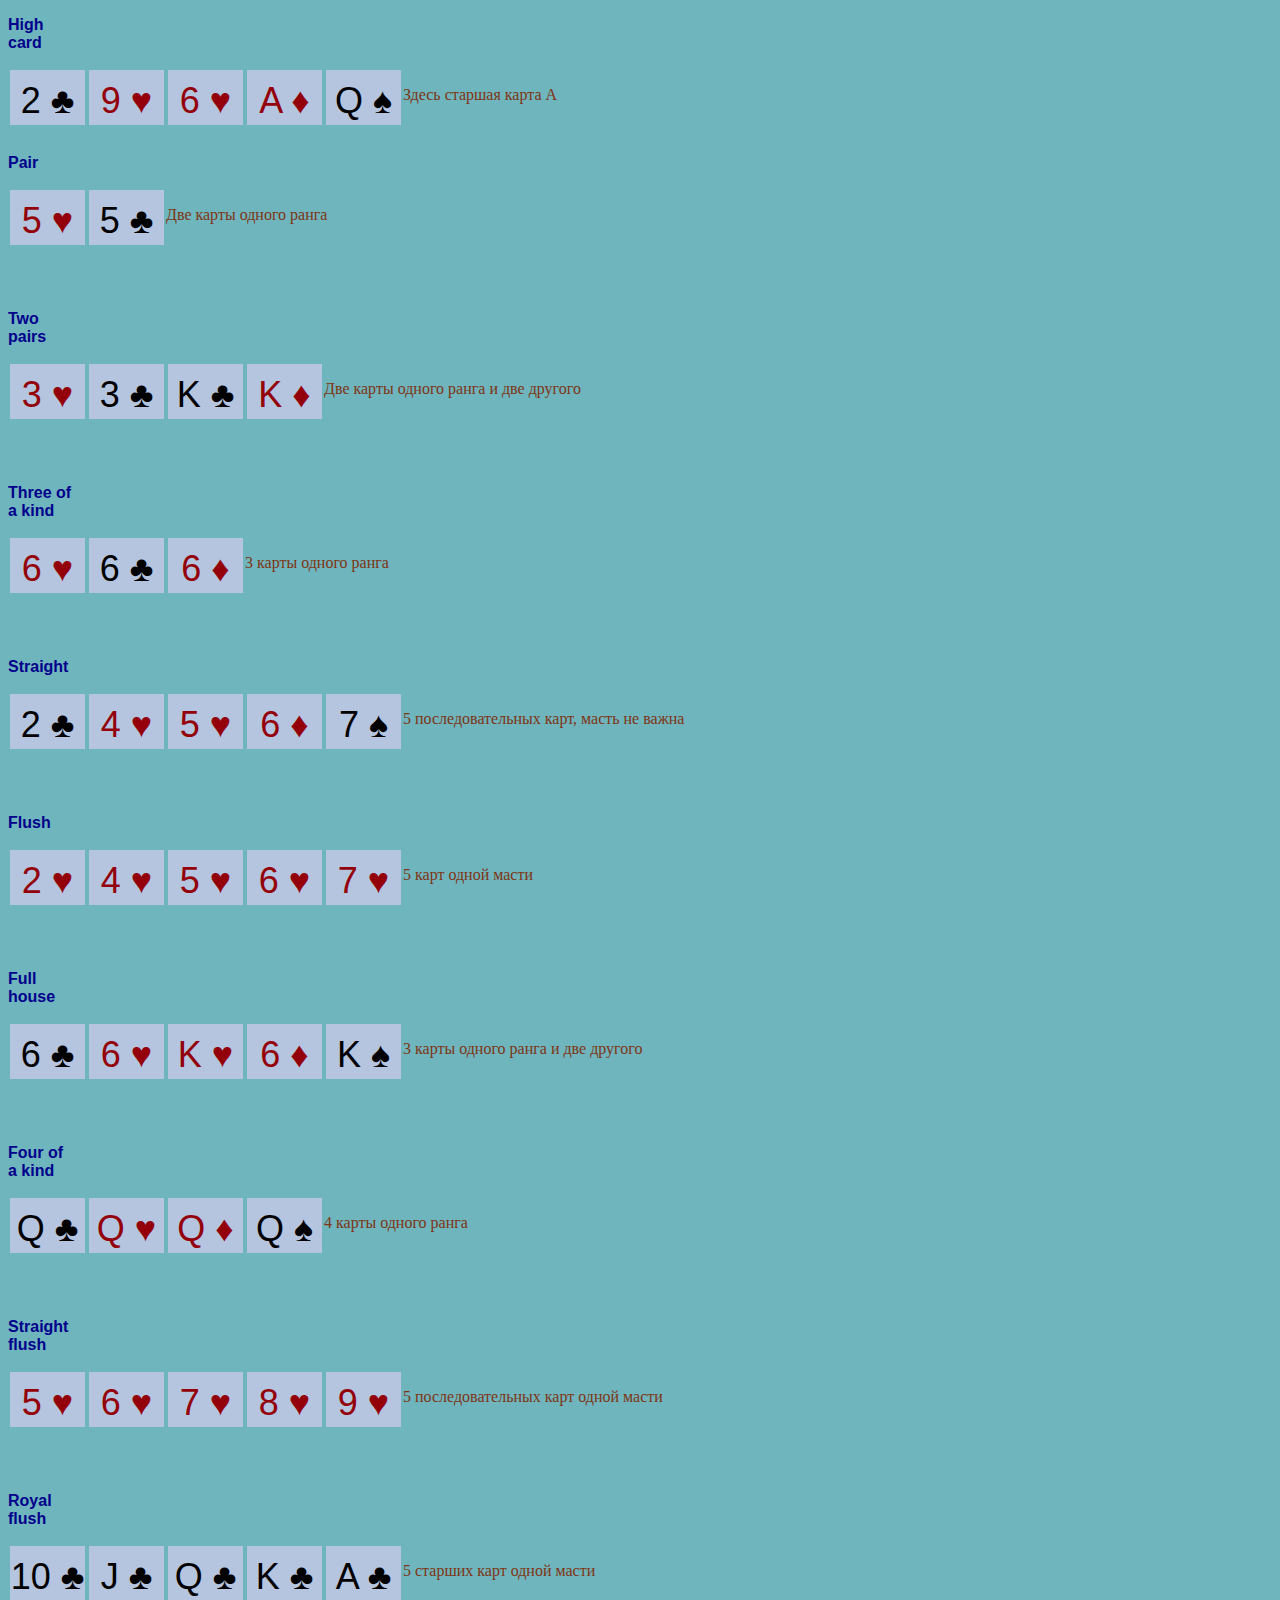
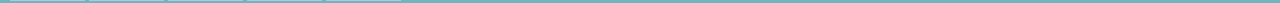
<file: Practic1.html>
<!DOCTYPE html>
<html lang="en">
<head>
   <meta charset="UTF-8">
   <title>Card Poker</title>
   <link rel="stylesheet" type="text/css" href="stylePractic1.css">
</head>
<body>
    <div>
   <p class="name"> High card </p>
	   <div class="frame">2 &#9827; </div>
	   	   <div class="frame">
		  <span class="color">9 &#9829;</span>
	   </div>
	   <div class="frame">
		  <span class="color">6 &#9829;</span>
	   </div>
	   <div class="frame">
		  <span class="color">A &#9830;</span>
	   </div>
	   <div class="frame">Q &#9824;</div>
       <p><br> Здесь старшая карта A</p>
    </div>
    <br>

    <div>
        <p class="name"> Pair </p>
	   <div class="frame">
		  <span class="color">5 &#9829;</span>
	   </div>
	   <div class="frame">5 &#9827;</div>
   </div>
   <p><br>Две карты одного ранга</p>
   <br><br><br>
   
    <div>
    <p class="name"> Two pairs </p>
   <div class="frame">
      <span class="color">3 &#9829;</span>
   </div>
   <div class="frame">3 &#9827;</div>
   <div class="frame">K &#9827;</div>
   <div class="frame">
      <span class="color">K &#9830;</span>
   </div>
   <p><br>Две карты одного ранга и две другого</p>
    </div>
    <br><br><br>

    <div>
        <p class="name">Three of a kind</p>
        <div class="frame">
            <span class="color">6 &#9829;</span>
        </div>
        <div class="frame">6 &#9827;</div>
        <div class="frame">
            <span class="color">6 &#9830;</span>
        </div>
        <p><br>3 карты одного ранга</p>
    </div>
    <br><br><br>
    
    <div>
        <p class="name">Straight</p>
        <div class="frame">2 &#9827; </div>
	   	   <div class="frame">
		  <span class="color">4 &#9829;</span>
	   </div>
	   <div class="frame">
		  <span class="color">5 &#9829;</span>
	   </div>
	   <div class="frame">
		  <span class="color">6 &#9830;</span>
	   </div>
	   <div class="frame">7 &#9824;</div>
       <p><br>5 последовательных карт, масть не важна</p>
    </div>
    <br><br><br>

    <div>
        <p class="name">Flush</p>
        <div class="frame">
            <span class="color">2 &#9829;</span></div>
        <div class="frame">
         <span class="color">4 &#9829;</span>
         </div>
         <div class="frame">
           <span class="color">5 &#9829;</span>
         </div>
        <div class="frame">
             <span class="color">6 &#9829;</span>
         </div>
         <div class="frame">
            <span class="color">7 &#9829;</span></div>
        <p><br>5 карт одной масти</p>
    </div>
    <br><br><br>

    <div>
        <p class="name">Full house</p>
        <div class="frame">6 &#9827; </div>
        <div class="frame">
         <span class="color">6 &#9829;</span>
         </div>
         <div class="frame">
           <span class="color">K &#9829;</span>
         </div>
        <div class="frame">
             <span class="color">6 &#9830;</span>
         </div>
         <div class="frame">K &#9824;</div>
        <p><br>3 карты одного ранга и две другого</p>
    </div>
    <br><br><br>

    <div >
        <p class="name">Four of a kind</p>
        <div class="frame">Q &#9827; </div>
        <div class="frame">
         <span class="color">Q &#9829;</span>
         </div>
         <div class="frame">
           <span class="color">Q &#9830;</span>
         </div>
        <div class="frame"> Q &#9824;</div>
        <p><br>4 карты одного ранга</p>
    </div>
    <br><br><br>

    <div>
        <p class="name">Straight flush</p>
        <div class="frame">
            <span class="color">5 &#9829;</span></div>
        <div class="frame">
         <span class="color">6 &#9829;</span>
         </div>
         <div class="frame">
           <span class="color">7 &#9829;</span>
         </div>
        <div class="frame">
             <span class="color">8 &#9829;</span>
         </div>
         <div class="frame">
            <span class="color">9 &#9829;</span></div>
        <p><br>5 последовательных карт одной масти</p>
    </div>
    <br><br><br>

    <div>
        <p class="name">Royal flush</p>
        <div class="frame">10 &#9827; </div>
        <div class="frame">J &#9827; </div>
        <div class="frame">Q &#9827; </div>
        <div class="frame">K &#9827; </div>
        <div class="frame">A &#9827; </div>
        <p><br>5 старших карт одной масти</p>
    </div>
</body>
</html>
</file>
<file: stylePractic1.css>
body{
    background-color: rgba(29, 139, 153, 0.637)
}

.color {
    color: #93000a;
   font-weight: 900px;
   font-family: Arial, sans-serif;
 }
 .frame {
    background-color: rgb(181, 197, 223);
    width: 75px;
    height: 45px;
    margin: 2px;
    padding: 10px 0px 0px 0px;
    font-size: 36px;
    font-weight: 900px;
    float: left;
    font-family: Arial, sans-serif;
    text-align: center;
 }
.name{
    color:darkblue;
    font-weight: 900;
    width: 5%;
    font-family: 'Segoe UI', Tahoma, Geneva, Verdana, sans-serif;
}
p{
    color:rgb(126, 52, 18);
}
</file>
